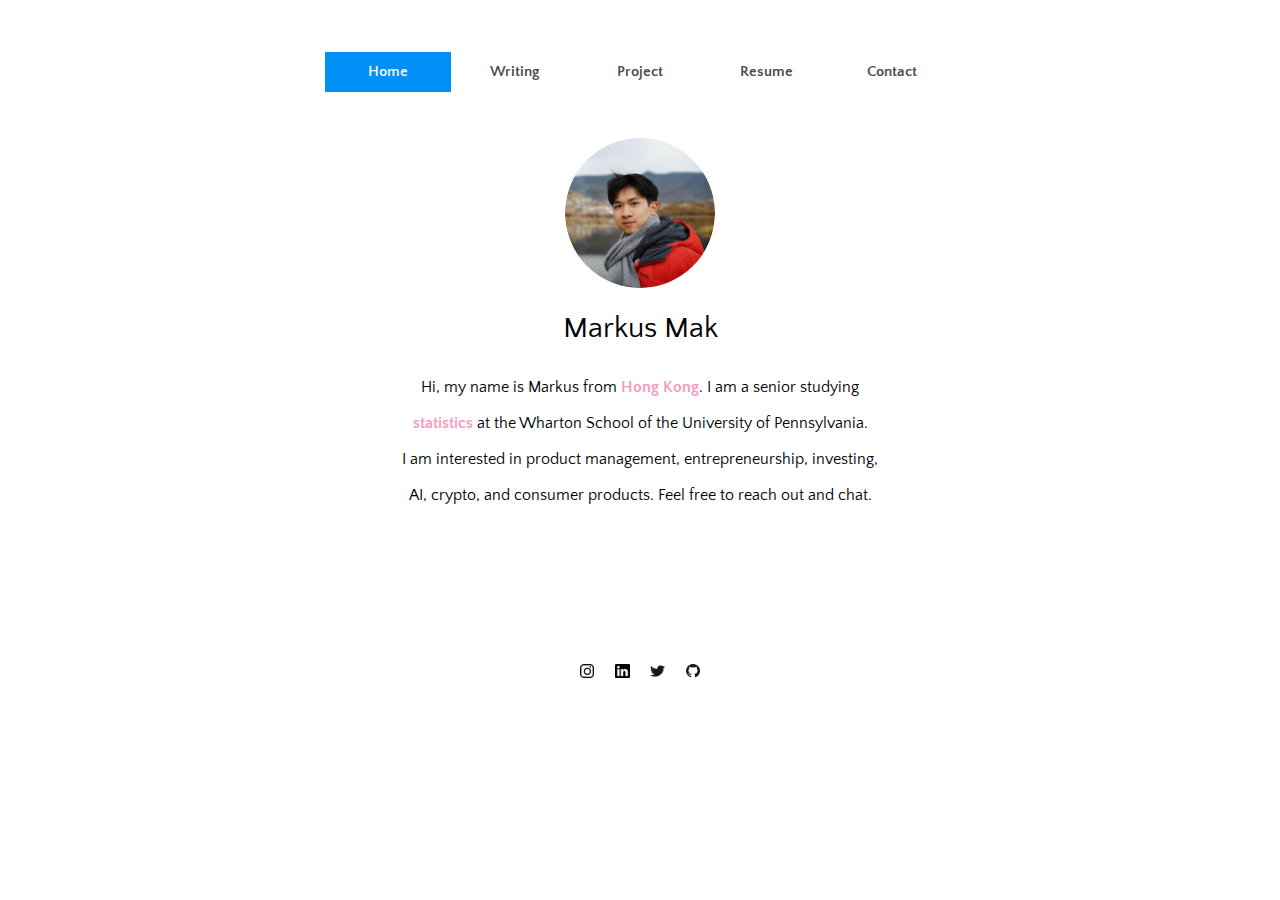
<file: index.html>
<!DOCTYPE html>
<html lang="en">
<head>
  <meta charset="UTF-8">
  <meta http-equiv="X-UA-Compatible" content="IE=edge">
  <meta name="viewport" content="width=device-width, initial-scale=1.0">
  <title>Markus Mak</title>
  <link rel="stylesheet" href="styles.css">
</head>
<body>

    <!--  nav bar -->
    <div class="wrapper">
      <nav >
        <ul>
          <li class='selected'><a  href="index.html">Home</a></li>
          <!-- <li><a href="learning.html">Learning</a></li> -->
          <li><a href="writing.html">Writing</a></li>
          <li><a href="project.html">Project</a></li>
          <li><a target=”_blank” href="assets/221123_markus_mak_resume.pdf">Resume</a></li>
          <li><a href="contact.html">Contact</a></li>
        </ul>
      </nav>
    </div>
    

  <!-- about me -->
  <div class="wrapper about-me">
    
    <img class="profile-pic" src="assets/headshot_2.png" alt="A headshot of Markus Mak">

    <h1 class="name">Markus Mak</h1>
    <!-- I will be working as a product manager at <b>Bytedance</b> in the San Francisco office after graduation. -->
    <p class="front body-one">
      Hi, my name is Markus from <b>Hong Kong</b>. I am a senior studying <b>statistics</b> at the Wharton School of the University of Pennsylvania. <br>
      I am interested in product management, entrepreneurship, investing, AI, crypto, and consumer products. Feel free to reach out and chat.
    </p>

  </div>

<!--  social media -->
  <footer class="wrapper social-bar">
    <a href="https://www.instagram.com/markus_mak/">
      <img class='social' src="assets/instagram.png" alt="Instagram">
    </a>
    <a href="https://www.linkedin.com/in/markus-mak-952385171/">
      <img class='social' src="assets/linkedin.png" alt="LinkedIn">
    </a>
    <a href="https://twitter.com/markusmak_">
      <img class='social' src="assets/twitter.png" alt="Twitter">
    </a>
    <a href="https://github.com/markusmak">
      <img class='social' src="assets/github.png" alt="Github">
    </a>
  </footer>
  
</body>
</html>
</file>
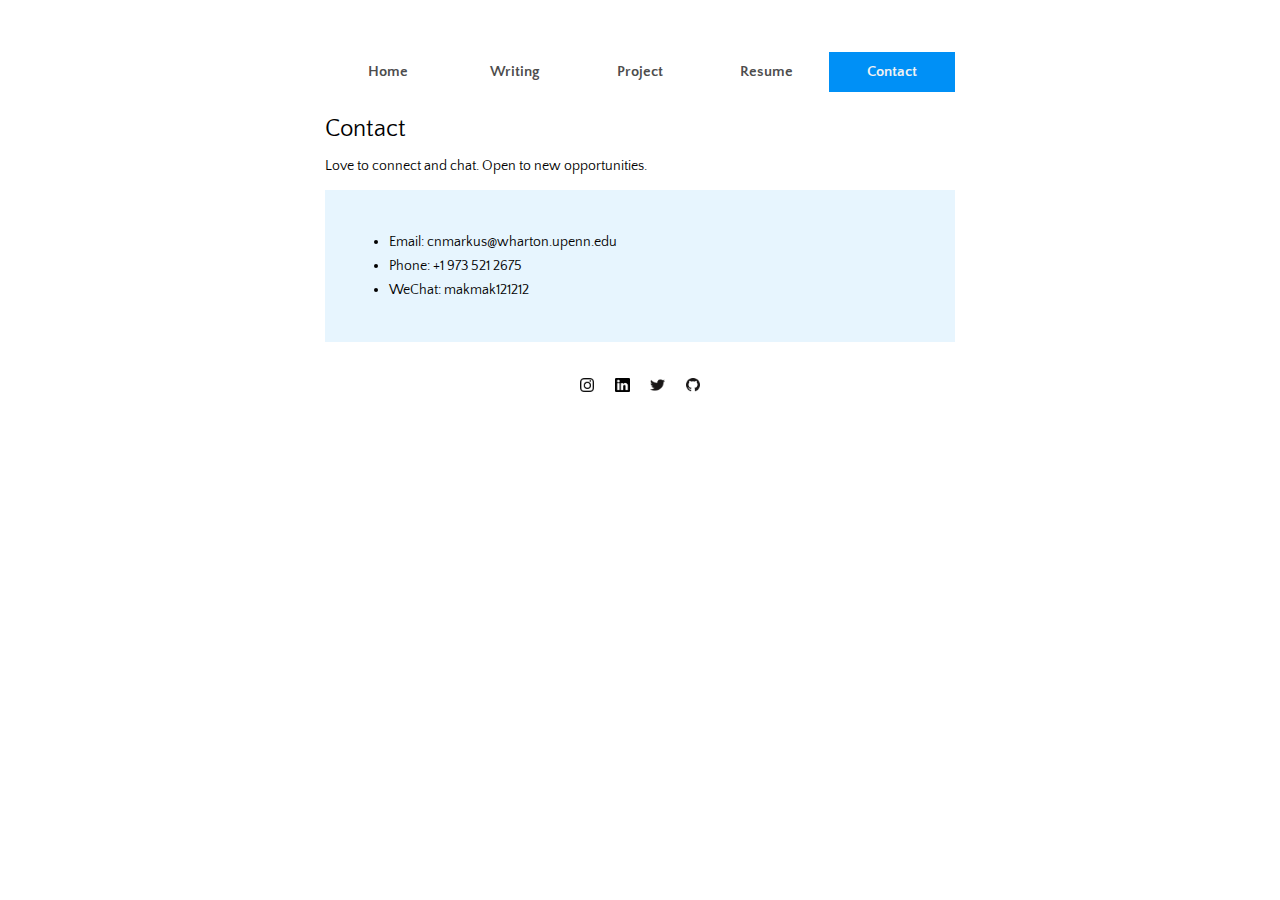
<file: contact.html>
<!DOCTYPE html>
<html lang="en">
<head>
  <meta charset="UTF-8">
  <meta http-equiv="X-UA-Compatible" content="IE=edge">
  <meta name="viewport" content="width=device-width, initial-scale=1.0">
  <title>Markus Mak</title>
  <link rel="stylesheet" href="styles.css">

</head>
<body>
   <!--  nav bar -->
   <div class="wrapper">
    <nav>
      <ul>
        <li><a  href="index.html">Home</a></li>
        <!-- <li><a href="learning.html">Learning</a></li> -->
        <li><a href="writing.html">Writing</a></li>
        <li><a href="project.html">Project</a></li>
        <li><a target=”_blank” href="assets/221123_markus_mak_resume.pdf">Resume</a></li>
        <li class='selected'><a href="contact.html">Contact</a></li>
      </ul>
    </nav>
  </div>

  <div class="wrapper">
    <div class="desc">
      <h2>Contact</h2>
      <p class="body-two">Love to connect and chat. Open to new opportunities.</p>
    </div>
    <div class="contact">
      <article>
        <ul class='contact-list'>
          <li>
            Email: cnmarkus@wharton.upenn.edu
          </li>
          <li>
            Phone: +1 973 521 2675
          </li>
          <li>
            WeChat: makmak121212
          </li>
        </ul>
      </article>
    </div>
  
<!-- message panel -->

  <footer class="wrapper social-bar">
    <a href="https://www.instagram.com/markus_mak/">
      <img class='social' src="assets/instagram.png" alt="Instagram">
    </a>
    <a href="https://www.linkedin.com/in/markus-mak-952385171/">
      <img class='social' src="assets/linkedin.png" alt="LinkedIn">
    </a>
    <a href="https://twitter.com/markusmak_">
      <img class='social' src="assets/twitter.png" alt="Twitter">
    </a>
    <a href="https://github.com/markusmak">
      <img class='social' src="assets/github.png" alt="Github">
    </a>
  </footer>


  
</body>
</html>
</file>
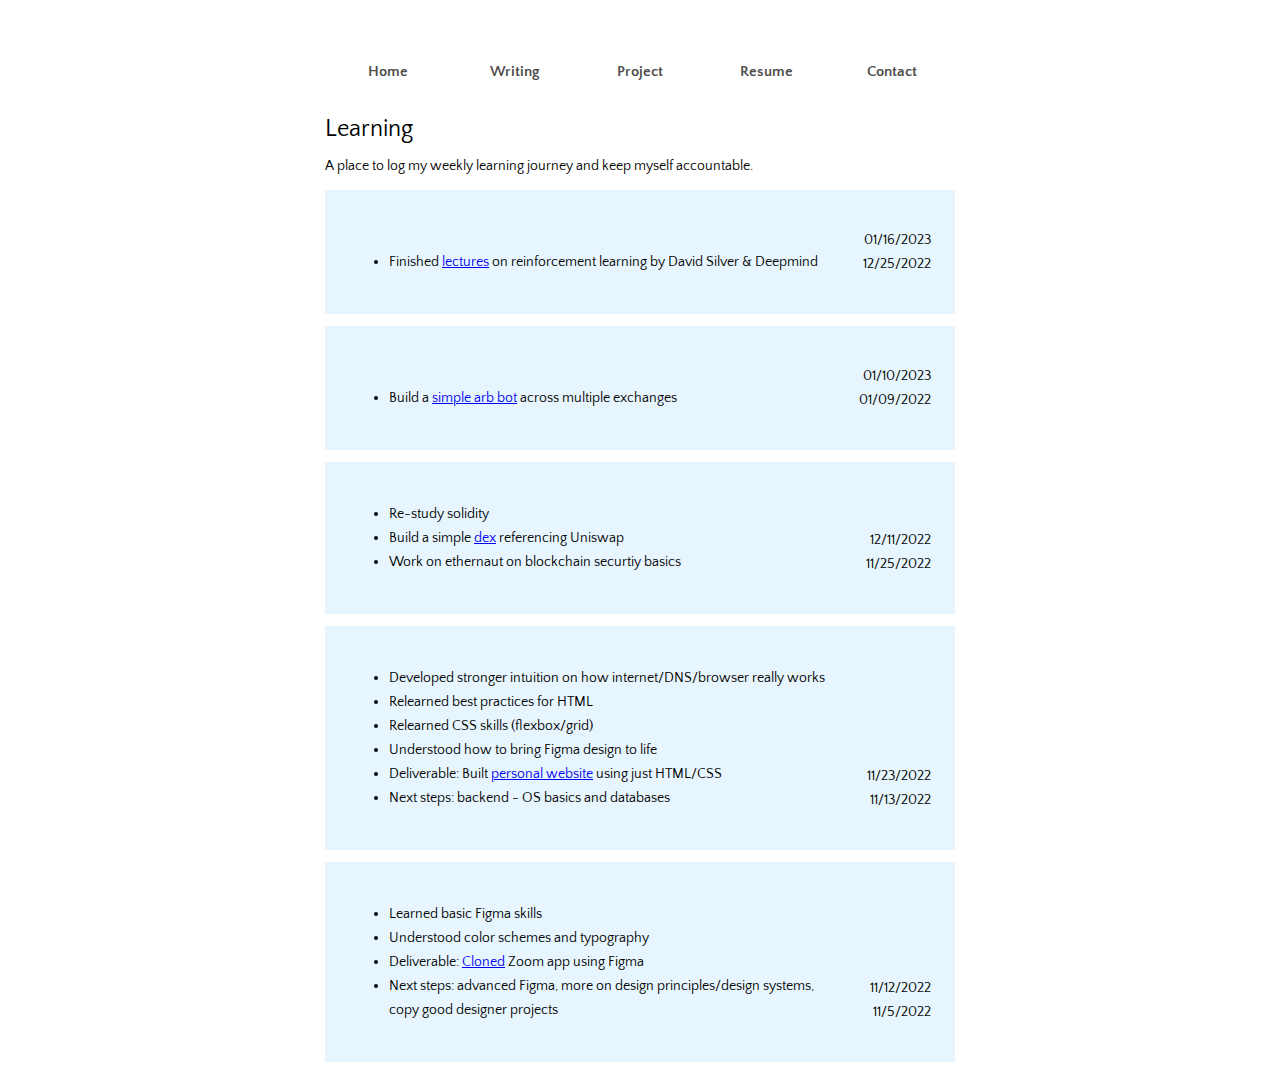
<file: learning.html>
<!DOCTYPE html>
<html lang="en">
<head>
  <meta charset="UTF-8">
  <meta http-equiv="X-UA-Compatible" content="IE=edge">
  <meta name="viewport" content="width=device-width, initial-scale=1.0">
  <title>Markus Mak</title>
  <link rel="stylesheet" href="styles.css">
</head>
<body>

    <!--  nav bar -->
    <div class="wrapper">
      <nav>
        <ul>
          <li><a  href="index.html">Home</a></li>
          <!-- <li class='selected'><a href="learning.html">Learning</a></li> -->
          <li><a href="writing.html">Writing</a></li>
          <li><a href="project.html">Project</a></li>
          <li><a target=”_blank” href="assets/221123_markus_mak_resume.pdf">Resume</a></li>
          <li><a href="contact.html">Contact</a></li>
        </ul>
      </nav>
    </div>

  <div class="wrapper">
    <!-- description -->
    <div class="desc">
      <h2>Learning</h2>
      <p class="body-two">A place to log my weekly learning journey and keep myself accountable.</p>
    </div>
     <!-- log -->
    <div class="learning">



       <!-- block -->


      <article class="learning-section">
        <ul class="learning-list">
          <li>
            Finished <a href="https://www.deepmind.com/learning-resources/introduction-to-reinforcement-learning-with-david-silver">lectures</a> on reinforcement learning by David Silver & Deepmind
          </li>
        </ul>
        <p class="date body-two">
          01/16/2023 12/25/2022
        </p>
      </article> 


      <article class="learning-section">
        <ul class="learning-list">
          <li>
            Build a <a href="https://github.com/remyjkim/sample-arbitrage">simple arb bot</a> across multiple exchanges
          </li>
        </ul>
        <p class="date body-two">
          01/10/2023 01/09/2022 
        </p>
      </article> 

       <article class="learning-section">
        <ul class="learning-list">
          <li>
            Re-study solidity
          </li>
          <li>
            Build a simple <a href="https://github.com/markusmak/makswap">dex</a> referencing Uniswap
          </li>
          <li>
            Work on ethernaut on blockchain securtiy basics
          </li>
        </ul>
        <p class="date body-two">
          12/11/2022 11/25/2022
        </p>
      </article> 

      <article class="learning-section">
        <ul class="learning-list">
          <li>
            Developed stronger intuition on how internet/DNS/browser really works
          </li>
          <li>
            Relearned best practices for HTML
          </li>
          <li>
            Relearned CSS skills (flexbox/grid)
          </li>
          <li>
            Understood how to bring Figma design to life
          </li>
          <li>
            Deliverable: Built <a href="markusmak.com">personal website</a> using just HTML/CSS
          </li>
          <li>
            Next steps: backend - OS basics and databases
          </li>
        </ul>
        <p class="date body-two">
          11/23/2022 11/13/2022
        </p>
      </article> 

      <article class="learning-section">
        <ul class="learning-list">
          <li>
            Learned basic Figma skills
          </li>
          <li>
            Understood color schemes and typography
          </li>
          <li>
            Deliverable: <a target=”_blank” href="https://www.figma.com/file/wVpZlzrCWJVq2dbJP5lHrO/Zoom-Clone?node-id=6%3A2286">Cloned</a> Zoom app using Figma
          </li>
          <li>
            Next steps: advanced Figma, more on design principles/design systems, copy good designer projects
          </li>
        </ul>
        <p class="date body-two">
          11/12/2022 11/5/2022
        </p>
      </article> 
      



    </div>
  </div>
</body>
</html>
</file>
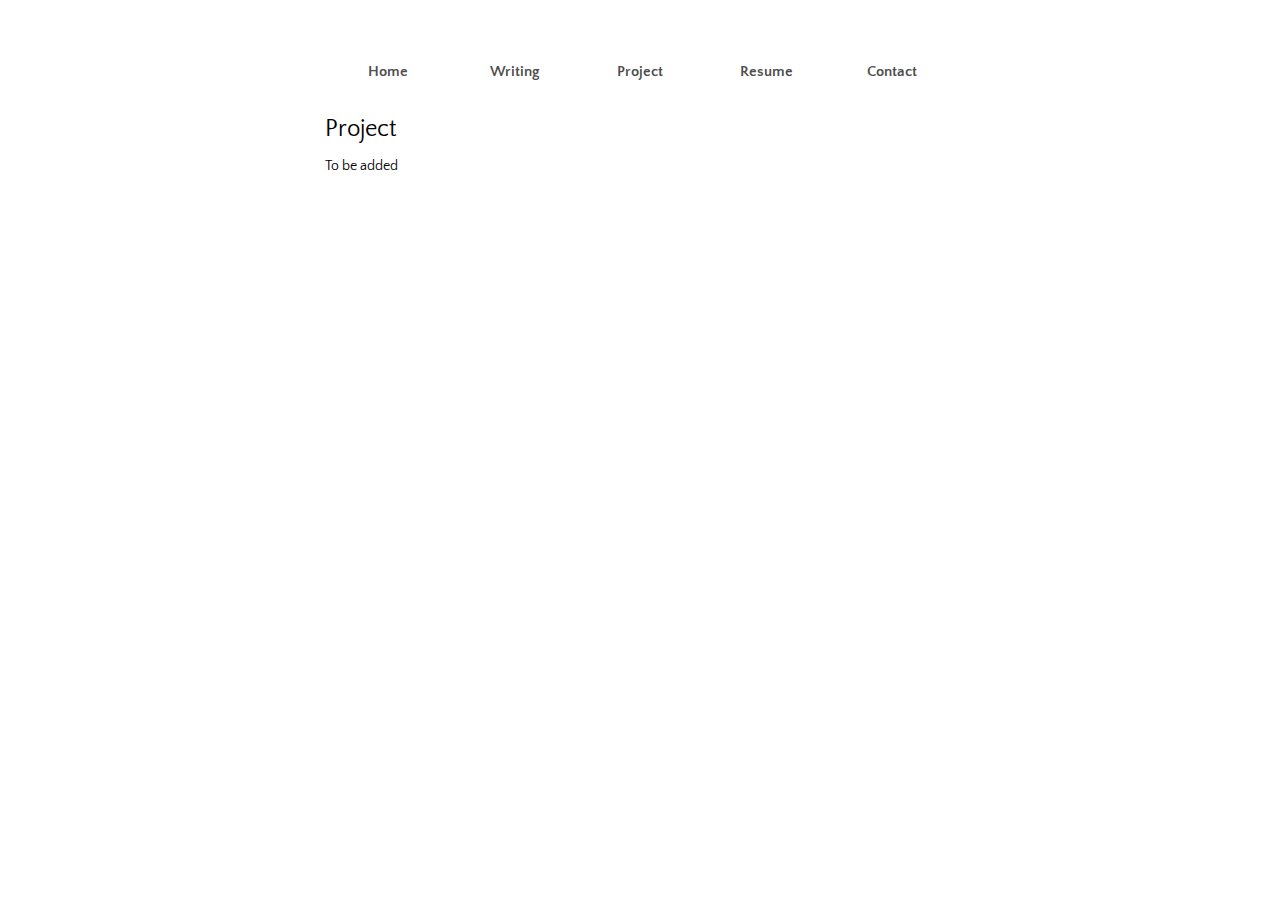
<file: project.html>
<!DOCTYPE html>
<html lang="en">
<head>
  <meta charset="UTF-8">
  <meta http-equiv="X-UA-Compatible" content="IE=edge">
  <meta name="viewport" content="width=device-width, initial-scale=1.0">
  <title>Markus Mak</title>
  <link rel="stylesheet" href="styles.css">

</head>
<body>
   <!--  nav bar -->
   <div class="wrapper">
    <nav>
      <ul>
        <li><a href="index.html">Home</a></li>
        <!-- <li><a href="learning.html">Learning</a></li> -->
        <li><a href="writing.html">Writing</a></li>
        <li><a class='selected' href="project.html">Project</a></li>
        <li><a target=”_blank” href="assets/221123_markus_mak_resume.pdf">Resume</a></li>
        <li><a href="contact.html">Contact</a></li>
      </ul>
    </nav>
  </div>
    <div class="wrapper">
      <div class="desc">
        <h2>Project</h2>
        <p class="body-two">To be added</p>
      </div>
      
      <!-- <div class="desc">
        <h2>Project</h2>
        <p class="body-two">List of personal projects</p>
      </div>
  
      <div class="project">

        <article class="project-section">
          
          <div class="project-content">
          </div>

          <p class="body-two">asdflasmdfl;asmf;lasmdf;lamsd;fklmas;
            lmasl;dfkmkjandf;alksdmflkamsdfklamsdflamslasmflkknasdk;fadmflalajndkandf;knas;fknasd;fmsdflkmas
            dlkfmaldfmalsdfmaskl;dfmalksfdmla
            kamnsdf;kasmdfkl;asmlkamsdkasdmnfk;lasmasdm
          </p>

        </article>

        <article class="project-section">
          
          <div class="project-content">
          </div>

          <p class="body-two">asdflasmdfl;asmf;lasmdf;lamsd;fklmas;
            lmasl;dfkmkjandf;alksdmflkamsdfklamsdflamslasmflkknasdk;fadmflalajndkandf;knas;fknasd;fmsdflkmas
            dlkfmaldfmalsdfmaskl;dfmalksfdmla
            kamnsdf;kasmdfkl;asmlkamsdkasdmnfk;lasmasdm
          </p>

          

        </article>

      </div> -->
  </div>

</body>
</html>
</file>
<file: styles.css>
@import url('https://fonts.googleapis.com/css2?family=Quattrocento+Sans&display=swap');
@import url('https://fonts.googleapis.com/css2?family=Quattrocento+Sans:ital@0;1&display=swap');
@import url('https://fonts.googleapis.com/css2?family=Quattrocento+Sans:ital,wght@0,400;0,700;1,400&display=swap');
@import url('https://fonts.googleapis.com/css2?family=Quattrocento+Sans:ital,wght@0,400;0,700;1,400;1,700&display=swap');


/* general components */

body {
  margin-top: 52px;
}

h1 {
  font-family: 'Quattrocento Sans';
  font-style: normal;
  font-weight: 400;
  font-size: 30px;
  line-height: 33px;
  
  color: #000000;
}

h2 {
  font-family: 'Quattrocento Sans';
  font-style: normal;
  font-weight: 400;
  font-size: 24px;
  color: #000000;
}

p.body-one{
  font-family: 'Quattrocento Sans';
  font-style: normal;
  font-weight: 400;
  font-size: 16px;
  line-height: 36px;
  overflow-wrap: break-word; 
  color: #000000;
}

p.body-two, li {
  font-family: 'Quattrocento Sans';
  font-style: normal;
  font-weight: 400;
  font-size: 14px;
  line-height: 18px;
  overflow-wrap: break-word; 
  color: #000000;
  line-height: 24px;

}

.hyperlink {
  text-decoration-line: underline;
  background: #0090F6;
}

.wrapper {
  max-width: 630px;
  margin: 0px auto;
}

div.desc {
  margin: 24px 0px 12px;
}

.desc > * {
  margin: 12px 0px;
}

b {
  color: #F79AC0
}

/* nav bar */


nav ul {
  display: flex;
  flex-direction: row;
  justify-content: space-between;
  align-items: center;
  list-style-type: none;
  padding-left: 0px;
}

nav a {
  text-decoration: none;
  font-family: 'Quattrocento Sans';
  font-style: normal;
  font-weight: 700;
  font-size: 15px;
  line-height: 17px;
  /* text-transform: uppercase; */
  color: #4D4D4D;
}

nav li {
  padding: 8px 0px;
  flex: 1;
  text-align: center;
}

/* nav selected */
nav li.selected {
  background: #0090F6;
  pointer-events: none;
}

nav li.selected > *{
  color: #F2F2F2;
}

/* nav hover */
nav li:hover {
  border-bottom: 2.5px solid #0090F6;
}


/* footer */

/* social media */

.social-bar {
  width: 120px;
  height: 14.36px;
  display: flex;
  flex-direction: row;
  justify-content: space-between;
}

img.social {
  width: 14.34px;
  height: 14.36px;
  
}


/* home page */

.about-me {
  width: 480px;
  height: 480px;
  margin: 46px auto;
}

.about-me > * {
  margin: 24px 0px;
  text-align: center;

}


.profile-pic {
  box-sizing: border-box;
  display: block;

  width: 150px;
  height: 150px;
  margin: auto;
  border-radius: 118.586px;
}

/* learning page */

.learning-section {
  display: flex;
  justify-content: flex-end;
  align-items: flex-end;
  padding: 24px;
  gap: 10px;

  background: #E7F5FE;
  margin: 12px 0px;
}

.learning-section > * {
  flex: 1;

}

.learning-list {
  flex-grow: 5;
}


.date {
  text-align: right;
}

/* contact */

.contact {
  background: #E7F5FE;
  padding: 24px;
  margin-bottom: 36px;
}

/* project */

.project {
  display: flex;
  justify-content: space-between;
  flex-wrap: wrap;

}

.project-section {
  width: 305px;
}

.project-content {
  height: 305px;
  width: 305px;
  background: #E7F5FE;
}
</file>
